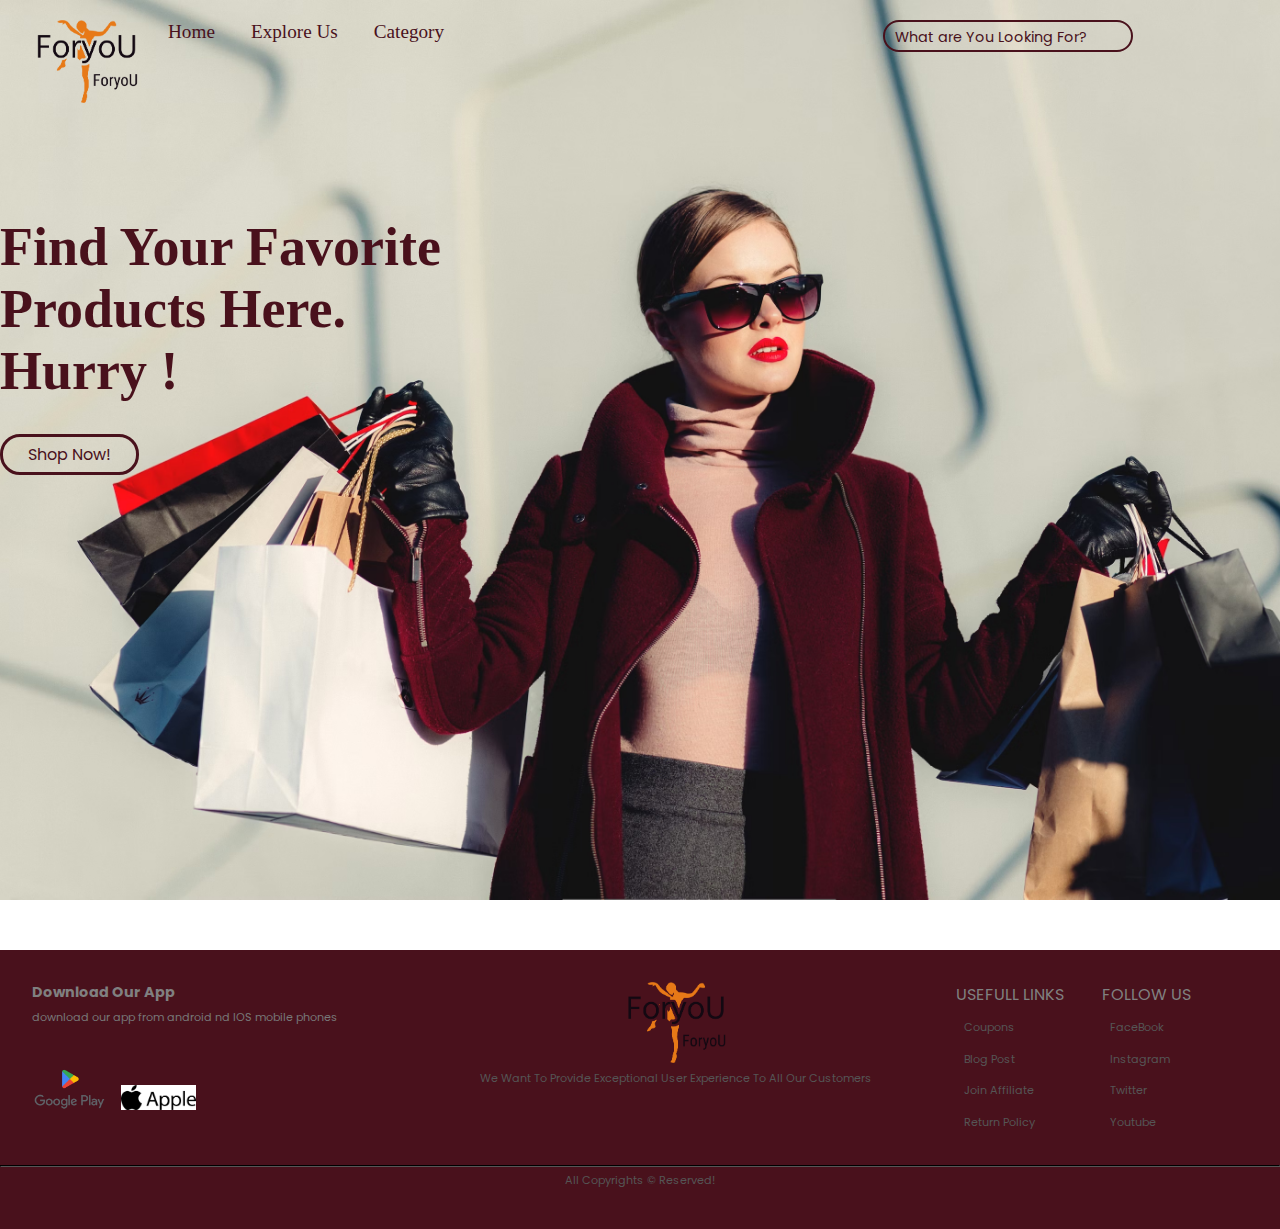
<file: index.html>
<!DOCTYPE html>
<html lang="en">
  <head>
    <meta charset="UTF-8" />
    <meta name="viewport" content="width=device-width, initial-scale=1.0" />
    <title>Document</title>
    <link rel="stylesheet" href="style.css" />
    <link
      rel="stylesheet"
      href="phone.css"
      media="only screen and (max-width:820px)"
    />
    <link rel="preconnect" href="https://fonts.googleapis.com" />
    <link rel="preconnect" href="https://fonts.gstatic.com" crossorigin />
    <link
      href="https://fonts.googleapis.com/css2?family=Poppins&display=swap"
      rel="stylesheet"
    />
    <link
      rel="stylesheet"
      href="https://cdnjs.cloudflare.com/ajax/libs/font-awesome/6.5.1/css/all.min.css"
      integrity="sha512-DTOQO9RWCH3ppGqcWaEA1BIZOC6xxalwEsw9c2QQeAIftl+Vegovlnee1c9QX4TctnWMn13TZye+giMm8e2LwA=="
      crossorigin="anonymous"
      referrerpolicy="no-referrer"
    />
  </head>

  <body>
    <section id="header">
      <div class="navbar">
        <div class="logo">
          <img src="Assets/foryou-logo-zip-file/png/logo-no-background.png" />
        </div>
        <div class="navlinks-left">
          <ul>
            <li><a href="index.html">Home</a></li>
            <li><a href="index2.html">Explore Us</a></li>
            <li><a href="#" target="_blank">Category</a></li>
          </ul>
        </div>
        <div class="navlinks-right">
          <ul>
            <li>
              <input type="text" placeholder="What are You Looking For?" />
            </li>
            <li><i class="fa-solid fa-user"></i></li>
            <li><i class="fa-solid fa-heart-circle-plus"></i></li>
            <li><i class="fa-brands fa-opencart"></i></li>
          </ul>
        </div>
      </div>
      <!-- Banner -->
      <div class="banner">
        <div class="small-container">
          <div>
            <h1>
              Find Your Favorite<br />
              Products Here.<br />
              Hurry !
            </h1>
          </div>
          <div>
            <a href="index2.html"><button>Shop Now!</button></a>
          </div>
        </div>
      </div>
    </section>

    <section class="footer">
      <div class="footer-sec">
        <div class="first-footer">
          <p>Download Our App</p>
          <small>download our app from android nd IOS mobile phones</small>
          <div class="app-logo">
            <img src="Assets/footer.png" />
            <img src="Assets/footer2.png" />
          </div>
        </div>

        <div class="second-footer">
          <div class="site-logo">
            <img
              src="Assets/foryou-logo-zip-file/png/logo-no-background.png"
              alt=""
            />
          </div>
          <p>
            We Want To Provide Exceptional User Experience To All Our Customers
          </p>
        </div>
        <div class="third-footer">
          <ul>
            USEFULL LINKS
            <li><a href="" target="_blank">Coupons</a></li>
            <li><a href="" target="_blank">Blog Post</a></li>
            <li><a href="" target="_blank">Join Affiliate</a></li>
            <li><a href="" target="_blank">Return Policy</a></li>
          </ul>
        </div>
        <div class="fourth-footer">
          <ul>
            FOLLOW US
            <li><a href="" target="_blank">FaceBook</a></li>
            <li><a href="" target="_blank">Instagram</a></li>
            <li><a href="" target="_blank">Twitter</a></li>
            <li><a href="" target="_blank">Youtube</a></li>
          </ul>
        </div>
      </div>
      <hr />
      <p class="copy">All Copyrights &copy; Reserved!</p>
    </section>
  </body>
</html>
</file>
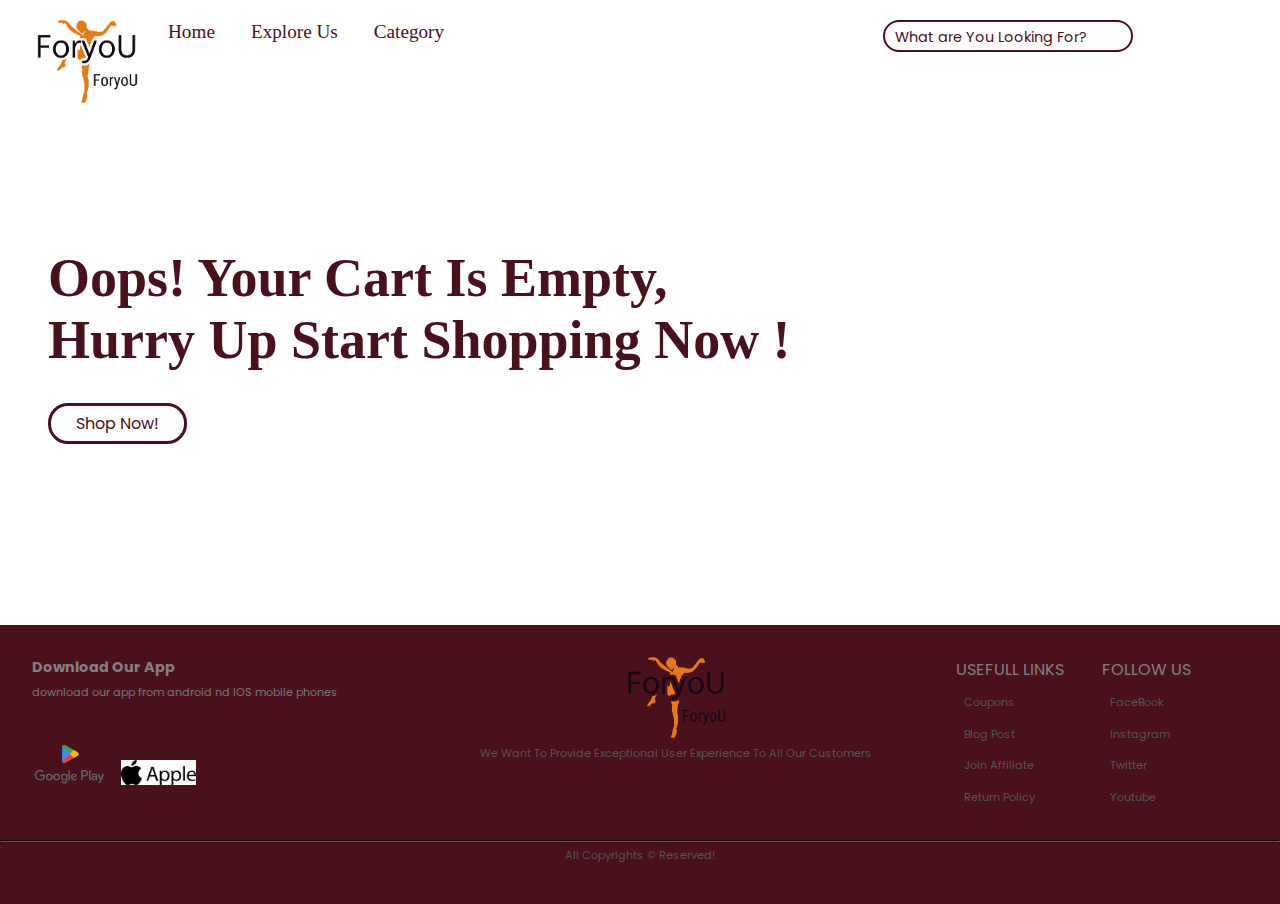
<file: Cart.html>
<!DOCTYPE html>
<html lang="en">
  <head>
    <meta charset="UTF-8" />
    <meta name="viewport" content="width=device-width, initial-scale=1.0" />
    <title>Your Cart</title>
    <link rel="stylesheet" href="style.css" />
    <link
      rel="stylesheet"
      href="phone.css"
      media="only screen and (max-width:820px)"
    />
    <link rel="preconnect" href="https://fonts.googleapis.com" />
    <link rel="preconnect" href="https://fonts.gstatic.com" crossorigin />
    <link
      href="https://fonts.googleapis.com/css2?family=Poppins&display=swap"
      rel="stylesheet"
    />
    <link
      rel="stylesheet"
      href="https://cdnjs.cloudflare.com/ajax/libs/font-awesome/6.5.1/css/all.min.css"
      integrity="sha512-DTOQO9RWCH3ppGqcWaEA1BIZOC6xxalwEsw9c2QQeAIftl+Vegovlnee1c9QX4TctnWMn13TZye+giMm8e2LwA=="
      crossorigin="anonymous"
      referrerpolicy="no-referrer"
    />
  </head>

  <body>
    <section id="header-cart">
      <div class="navbar">
        <div class="logo">
          <img src="Assets/foryou-logo-zip-file/png/logo-no-background.png" />
        </div>
        <div class="navlinks-left">
          <ul>
            <li><a href="index.html">Home</a></li>
            <li><a href="index2.html">Explore Us</a></li>
            <li><a href="Category.html">Category</a></li>
          </ul>
        </div>
        <div class="navlinks-right">
          <ul>
            <li>
              <input type="text" placeholder="What are You Looking For?" />
            </li>
            <li>
              <a href="form.html"><i class="fa-solid fa-user"></i></a>
            </li>
            <li>
              <a href="Fav.html"
                ><i class="fa-solid fa-heart-circle-plus"></i
              ></a>
            </li>
            <li>
              <a href="Cart.html"><i class="fa-brands fa-opencart"></i></a>
            </li>
          </ul>
        </div>
      </div>
      <!-- Banner -->
      <div class="banner banner-cart">
        <div class="small-container">
          <div>
            <h1>
              Oops! Your Cart Is Empty, <br>Hurry Up Start Shopping Now !
            </h1>
          </div>
          <div>
            <a href="index2.html"><button>Shop Now!</button></a>
          </div>
        </div>
      </div>
    </section>

    <section class="footer">
      <div class="footer-sec">
        <div class="first-footer">
          <p>Download Our App</p>
          <small>download our app from android nd IOS mobile phones</small>
          <div class="app-logo">
            <img src="Assets/footer.png" />
            <img src="Assets/footer2.png" />
          </div>
        </div>

        <div class="second-footer">
          <div class="site-logo">
            <img
              src="Assets/foryou-logo-zip-file/png/logo-no-background.png"
              alt=""
            />
          </div>
          <p>
            We Want To Provide Exceptional User Experience To All Our Customers
          </p>
        </div>
        <div class="third-footer">
          <ul>
            USEFULL LINKS
            <li><a href="" target="_blank">Coupons</a></li>
            <li><a href="" target="_blank">Blog Post</a></li>
            <li><a href="" target="_blank">Join Affiliate</a></li>
            <li><a href="" target="_blank">Return Policy</a></li>
          </ul>
        </div>
        <div class="fourth-footer">
          <ul>
            FOLLOW US
            <li><a href="">FaceBook</a></li>
            <li><a href="">Instagram</a></li>
            <li><a href="">Twitter</a></li>
            <li><a href="">Youtube</a></li>
          </ul>
        </div>
      </div>
      <hr />
      <p class="copy">All Copyrights &copy; Reserved!</p>
    </section>
  </body>
</html>
</file>
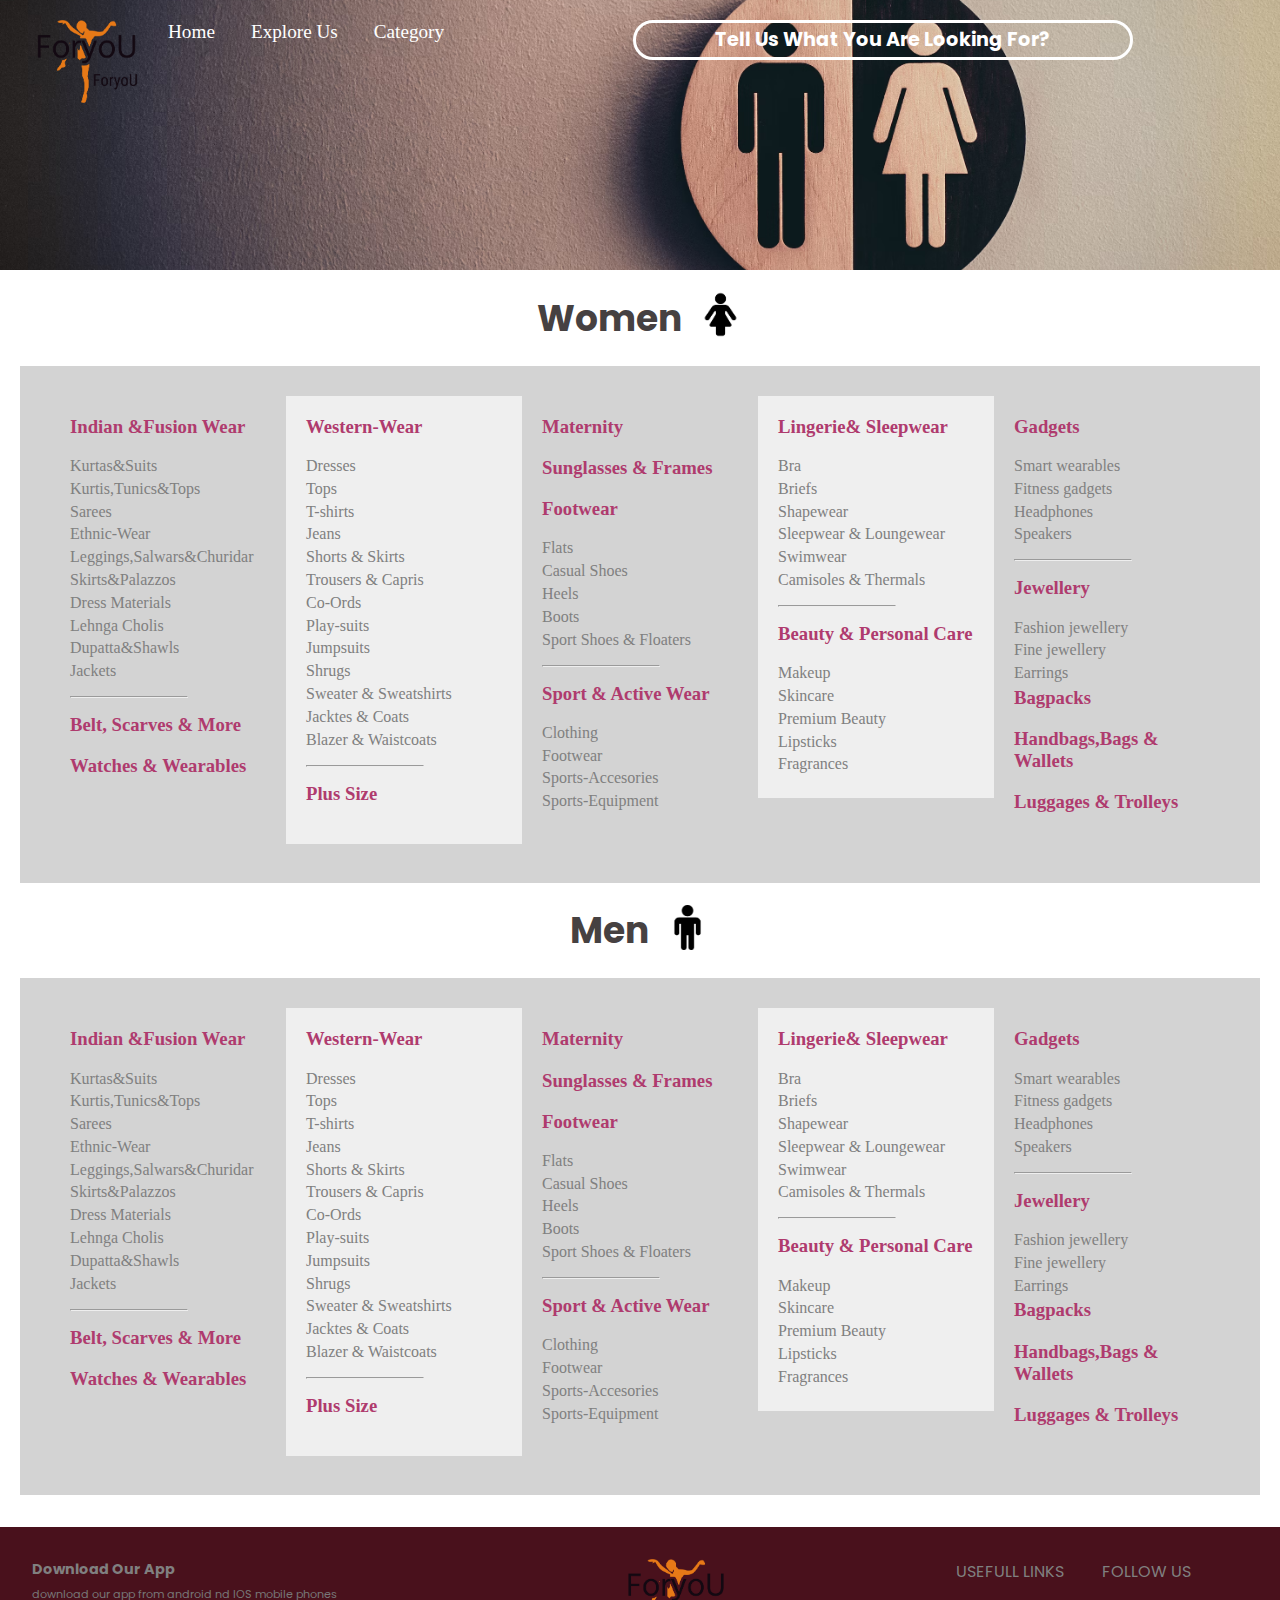
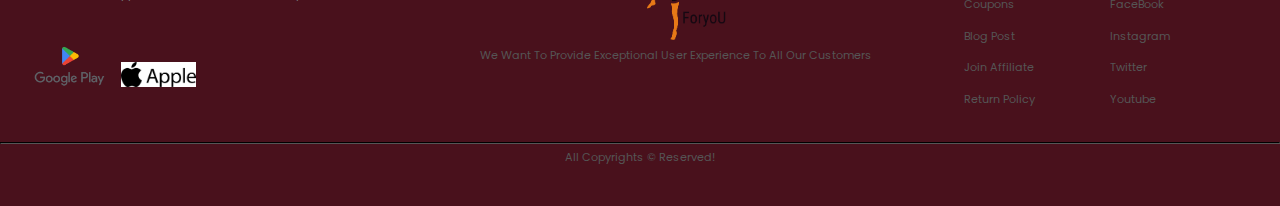
<file: Category.html>
<!DOCTYPE html>
<html lang="en">
  <head>
    <meta charset="UTF-8" />
    <meta name="viewport" content="width=device-width, initial-scale=1.0" />
    <title>Category-Section</title>
    <link rel="stylesheet" href="style.css" />
    <link
      rel="stylesheet"
      href="phone.css"
      media="only screen and (max-width:820px)"
    />
    <link rel="preconnect" href="https://fonts.googleapis.com" />
    <link rel="preconnect" href="https://fonts.gstatic.com" crossorigin />
    <link
      href="https://fonts.googleapis.com/css2?family=Poppins&display=swap"
      rel="stylesheet"
    />
    <link
      rel="stylesheet"
      href="https://cdnjs.cloudflare.com/ajax/libs/font-awesome/6.5.1/css/all.min.css"
      integrity="sha512-DTOQO9RWCH3ppGqcWaEA1BIZOC6xxalwEsw9c2QQeAIftl+Vegovlnee1c9QX4TctnWMn13TZye+giMm8e2LwA=="
      crossorigin="anonymous"
      referrerpolicy="no-referrer"
    />
  </head>

  <body>
    <section id="header-category">
      <div class="navbar">
        <div class="logo">
          <img src="Assets/foryou-logo-zip-file/png/logo-no-background.png" />
        </div>
        <div class="navlinks-left cat cat-left">
          <ul>
            <li><a href="index.html">Home</a></li>
            <li><a href="index2.html">Explore Us</a></li>
            <li><a href="Category.html">Category</a></li>
          </ul>
        </div>
        <div class="navlinks-right cat">
          <ul>
            <li>
              <input
                type="text"
                placeholder="Tell Us What You Are Looking For?"
              />
            </li>
            <li>
              <a href="form.html"><i class="fa-solid fa-user"></i></a>
            </li>
            <li>
              <a href="Fav.html"
                ><i class="fa-solid fa-heart-circle-plus"></i
              ></a>
            </li>
            <li>
              <a href="Cart.html"><i class="fa-brands fa-opencart"></i></a>
            </li>
          </ul>
        </div>
      </div>
    </section>
    <div class="heading-category">
      <h1>Women</h1>
      <div class="h-imgbox">
        <img src="Assets/femaleicon-removebg-preview.png" />
      </div>
    </div>
    <section class="women-sec">
      <div class="col-5">
        <div class="col-5-content">
          <ul>
            <a href="#"><h3>Indian &Fusion Wear</h3></a>
            <li>Kurtas&Suits</li>
            <li>Kurtis,Tunics&Tops</li>
            <li>Sarees</li>
            <li>Ethnic-Wear</li>
            <li>Leggings,Salwars&Churidar</li>
            <li>Skirts&Palazzos</li>
            <li>Dress Materials</li>
            <li>Lehnga Cholis</li>
            <li>Dupatta&Shawls</li>
            <li>Jackets</li>
          </ul>
          <hr />
          <a href="#"><h3>Belt, Scarves & More</h3></a>
          <a href="#"><h3>Watches & Wearables</h3></a>
        </div>
      </div>

      <div class="col-5 two">
        <div class="col-5-content">
          <ul>
            <a href="#"><h3>Western-Wear</h3></a>
            <li>Dresses</li>
            <li>Tops</li>
            <li>T-shirts</li>
            <li>Jeans</li>
            <li>Shorts & Skirts</li>
            <li>Trousers & Capris</li>
            <li>Co-Ords</li>
            <li>Play-suits</li>
            <li>Jumpsuits</li>
            <li>Shrugs</li>
            <li>Sweater & Sweatshirts</li>
            <li>Jacktes & Coats</li>
            <li>Blazer & Waistcoats</li>
          </ul>
          <hr />
          <a href="#"><h3>Plus Size</h3></a>
        </div>
      </div>

      <div class="col-5">
        <div class="col-5-content">
          <a href="#"><h3>Maternity</h3></a>
          <a href="#"><h3>Sunglasses & Frames</h3></a>
          <a href="#"><h3>Footwear</h3></a>
          <ul>
            <li>Flats</li>
            <li>Casual Shoes</li>
            <li>Heels</li>
            <li>Boots</li>
            <li>Sport Shoes & Floaters</li>
          </ul>
          <hr />
          <a href="#"><h3>Sport & Active Wear</h3></a>
          <ul>
            <li>Clothing</li>
            <li>Footwear</li>
            <li>Sports-Accesories</li>
            <li>Sports-Equipment</li>
          </ul>
        </div>
      </div>

      <div class="col-5 four">
        <div class="col-5-content">
          <a href="#"><h3>Lingerie& Sleepwear</h3></a>
          <ul>
            <li>Bra</li>
            <li>Briefs</li>
            <li>Shapewear</li>
            <li>Sleepwear & Loungewear</li>
            <li>Swimwear</li>
            <li>Camisoles & Thermals</li>
          </ul>
          <hr />
          <a href="#"><h3>Beauty & Personal Care</h3></a>
          <ul>
            <li>Makeup</li>
            <li>Skincare</li>
            <li>Premium Beauty</li>
            <li>Lipsticks</li>
            <li>Fragrances</li>
          </ul>
        </div>
      </div>
      <div class="col-5">
        <div class="col-5-content">
          <a href="#"><h3>Gadgets</h3></a>
          <ul>
            <li>Smart wearables</li>
            <li>Fitness gadgets</li>
            <li>Headphones</li>
            <li>Speakers</li>
          </ul>
          <hr />
          <a href="#"><h3>Jewellery</h3></a>
          <ul>
            <li>Fashion jewellery</li>
            <li>Fine jewellery</li>
            <li>Earrings</li>
          </ul>
          <a href="#"><h3>Bagpacks</h3></a>
          <a href="#"><h3>Handbags,Bags & Wallets</h3></a>
          <a href="#"><h3>Luggages & Trolleys</h3></a>
        </div>
      </div>
    </section>
    <div class="heading-category">
      <h1>Men</h1>
      <div class="h-imgbox">
        <img src="Assets/maleicon-removebg-preview.png" />
      </div>
    </div>
    <section class="women-sec">
      <div class="col-5">
        <div class="col-5-content">
          <ul>
            <a href="#"><h3>Indian &Fusion Wear</h3></a>
            <li>Kurtas&Suits</li>
            <li>Kurtis,Tunics&Tops</li>
            <li>Sarees</li>
            <li>Ethnic-Wear</li>
            <li>Leggings,Salwars&Churidar</li>
            <li>Skirts&Palazzos</li>
            <li>Dress Materials</li>
            <li>Lehnga Cholis</li>
            <li>Dupatta&Shawls</li>
            <li>Jackets</li>
          </ul>
          <hr />
          <a href="#"><h3>Belt, Scarves & More</h3></a>
          <a href="#"><h3>Watches & Wearables</h3></a>
        </div>
      </div>

      <div class="col-5 two">
        <div class="col-5-content">
          <ul>
            <a href="#"><h3>Western-Wear</h3></a>
            <li>Dresses</li>
            <li>Tops</li>
            <li>T-shirts</li>
            <li>Jeans</li>
            <li>Shorts & Skirts</li>
            <li>Trousers & Capris</li>
            <li>Co-Ords</li>
            <li>Play-suits</li>
            <li>Jumpsuits</li>
            <li>Shrugs</li>
            <li>Sweater & Sweatshirts</li>
            <li>Jacktes & Coats</li>
            <li>Blazer & Waistcoats</li>
          </ul>
          <hr />
          <a href="#"><h3>Plus Size</h3></a>
        </div>
      </div>

      <div class="col-5">
        <div class="col-5-content">
          <a href="#"><h3>Maternity</h3></a>
          <a href="#"><h3>Sunglasses & Frames</h3></a>
          <a href="#"><h3>Footwear</h3></a>
          <ul>
            <li>Flats</li>
            <li>Casual Shoes</li>
            <li>Heels</li>
            <li>Boots</li>
            <li>Sport Shoes & Floaters</li>
          </ul>
          <hr />
          <a href="#"><h3>Sport & Active Wear</h3></a>
          <ul>
            <li>Clothing</li>
            <li>Footwear</li>
            <li>Sports-Accesories</li>
            <li>Sports-Equipment</li>
          </ul>
        </div>
      </div>

      <div class="col-5 four">
        <div class="col-5-content">
          <a href="#"><h3>Lingerie& Sleepwear</h3></a>
          <ul>
            <li>Bra</li>
            <li>Briefs</li>
            <li>Shapewear</li>
            <li>Sleepwear & Loungewear</li>
            <li>Swimwear</li>
            <li>Camisoles & Thermals</li>
          </ul>
          <hr />
          <a href="#"><h3>Beauty & Personal Care</h3></a>
          <ul>
            <li>Makeup</li>
            <li>Skincare</li>
            <li>Premium Beauty</li>
            <li>Lipsticks</li>
            <li>Fragrances</li>
          </ul>
        </div>
      </div>
      <div class="col-5">
        <div class="col-5-content">
          <a href="#"><h3>Gadgets</h3></a>
          <ul>
            <li>Smart wearables</li>
            <li>Fitness gadgets</li>
            <li>Headphones</li>
            <li>Speakers</li>
          </ul>
          <hr />
          <a href="#"><h3>Jewellery</h3></a>
          <ul>
            <li>Fashion jewellery</li>
            <li>Fine jewellery</li>
            <li>Earrings</li>
          </ul>
          <a href="#"><h3>Bagpacks</h3></a>
          <a href="#"><h3>Handbags,Bags & Wallets</h3></a>
          <a href="#"><h3>Luggages & Trolleys</h3></a>
        </div>
      </div>
    </section>
    <section class="footer">
      <div class="footer-sec">
        <div class="first-footer">
          <p>Download Our App</p>
          <small>download our app from android nd IOS mobile phones</small>
          <div class="app-logo">
            <img src="Assets/footer.png" />
            <img src="Assets/footer2.png" />
          </div>
        </div>

        <div class="second-footer">
          <div class="site-logo">
            <img
              src="Assets/foryou-logo-zip-file/png/logo-no-background.png"
              alt=""
            />
          </div>
          <p>
            We Want To Provide Exceptional User Experience To All Our Customers
          </p>
        </div>
        <div class="third-footer">
          <ul>
            USEFULL LINKS
            <li><a href="" target="_blank">Coupons</a></li>
            <li><a href="" target="_blank">Blog Post</a></li>
            <li><a href="" target="_blank">Join Affiliate</a></li>
            <li><a href="" target="_blank">Return Policy</a></li>
          </ul>
        </div>
        <div class="fourth-footer">
          <ul>
            FOLLOW US
            <li><a href="">FaceBook</a></li>
            <li><a href="" >Instagram</a></li>
            <li><a href="" >Twitter</a></li>
            <li><a href="" >Youtube</a></li>
          </ul>
        </div>
      </div>
      <hr />
      <p class="copy">All Copyrights &copy; Reserved!</p>
    </section>

  </body>
</html>
</file>
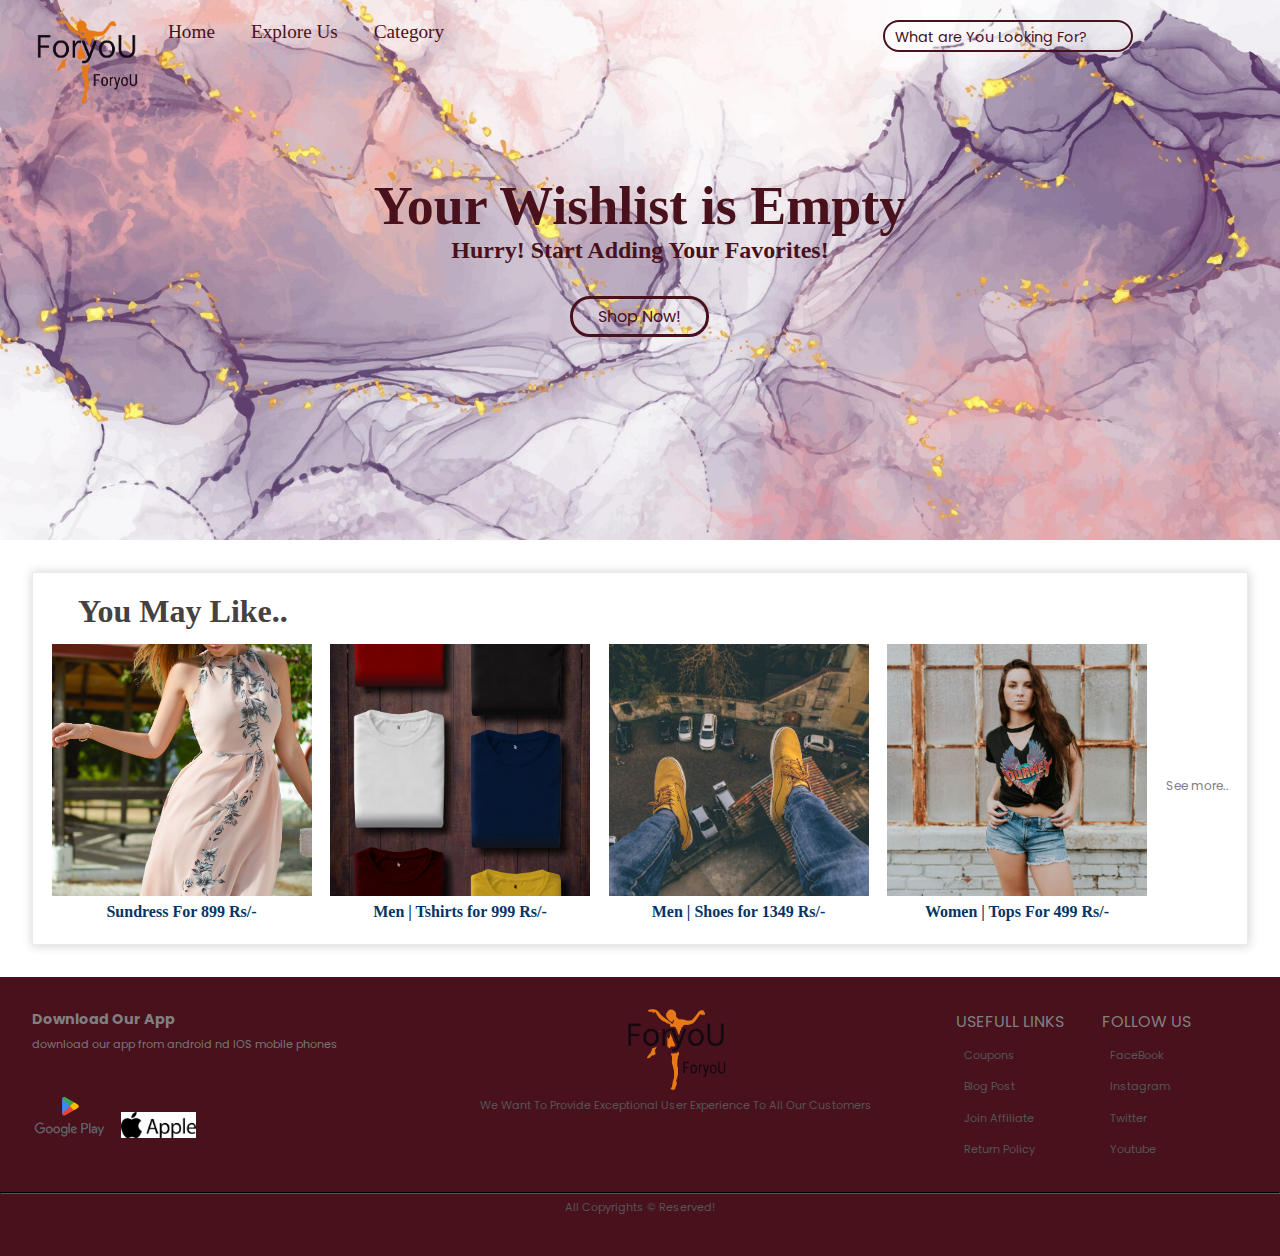
<file: Fav.html>
<!DOCTYPE html>
<html lang="en">
  <head>
    <meta charset="UTF-8" />
    <meta name="viewport" content="width=device-width, initial-scale=1.0" />
    <title>Wishlist</title>
    <link rel="stylesheet" href="style.css" />
    <link
      rel="stylesheet"
      href="phone.css"
      media="only screen and (max-width:820px)"
    />
    <link rel="preconnect" href="https://fonts.googleapis.com" />
    <link rel="preconnect" href="https://fonts.gstatic.com" crossorigin />
    <link
      href="https://fonts.googleapis.com/css2?family=Poppins&display=swap"
      rel="stylesheet"
    />
    <link
      rel="stylesheet"
      href="https://cdnjs.cloudflare.com/ajax/libs/font-awesome/6.5.1/css/all.min.css"
      integrity="sha512-DTOQO9RWCH3ppGqcWaEA1BIZOC6xxalwEsw9c2QQeAIftl+Vegovlnee1c9QX4TctnWMn13TZye+giMm8e2LwA=="
      crossorigin="anonymous"
      referrerpolicy="no-referrer"
    />
  </head>
  <body>
    <section id="header-wishlist">
      <div class="navbar">
        <div class="logo">
          <img src="Assets/foryou-logo-zip-file/png/logo-no-background.png" />
        </div>
        <div class="navlinks-left">
          <ul>
            <li><a href="index.html">Home</a></li>
            <li><a href="index2.html">Explore Us</a></li>
            <li><a href="Category.html">Category</a></li>
          </ul>
        </div>
        <div class="navlinks-right">
          <ul>
            <li>
              <input type="text" placeholder="What are You Looking For?" />
            </li>
            <li>
              <a href="form.html"><i class="fa-solid fa-user"></i></a>
            </li>
            <li>
              <a href="Fav.html"
                ><i class="fa-solid fa-heart-circle-plus"></i
              ></a>
            </li>
            <li><a href="Cart.html"><i class="fa-brands fa-opencart"></i></a></li>
          </ul>
        </div>
      </div>
      <!-- Banner -->
      <div class="bwl">
        <div class="small-container scwl">
          <div>
            <h1>Your Wishlist is Empty</h1>
            <h2>Hurry! Start Adding Your Favorites!</h2>
          </div>
          <div>
            <a href="index2.html"><button>Shop Now!</button></a>
          </div>
        </div>
      </div>
    </section>
    <!------------- Wishlist-Section--------------->
    <section class="wishlist-sec">
     
      <div class="wishlist-container">
        <h1>You May Like..</h1>
        <div class="wishlist-content">

          <div class="wlbox1">
            <img src="Assets/wlbox2.avif" />
            <div class="overlay"></div>
            <div class="desc"><p>Explore More Like This</p><hr></div>
            <div class="subtitle"><p>Sundress For 899 Rs/-</p></div>
          </div>

          <div class="wlbox1">
            <img src="Assets/wlbox1.avif" />
            <div class="overlay"></div>
            <div class="desc"><p>Explore More Like This</p><hr></div>
            <div class="subtitle"><p>Men | Tshirts for 999 Rs/-</p></div>
          </div>

          <div class="wlbox1">
            <img src="Assets/wlbox4.avif" />
            <div class="overlay"></div>
            <div class="desc"><p>Explore More Like This</p><hr></div>
            <div class="subtitle"><p>Men | Shoes for 1349 Rs/-</p></div>
          </div>

          <div class="wlbox1">
            <img src="Assets/wlbox5.avif" />
            <div class="overlay"></div>
            <div class="desc"><p>Explore More Like This</p><hr></div>
            <div class="subtitle"><p>Women | Tops For 499 Rs/-</p></div>
          </div>

          <div class="right-icon">
            <i class="fa-solid fa-chevron-right"></i>
            <a href="#">See more..</a>
          </div>













        </div>
      </div>
    </section>
    <!------------Footer-Section---------------------->
    <section class="footer">
      <div class="footer-sec">
        <div class="first-footer">
          <p>Download Our App</p>
          <small>download our app from android nd IOS mobile phones</small>
          <div class="app-logo">
            <img src="Assets/footer.png" />
            <img src="Assets/footer2.png" />
          </div>
        </div>

        <div class="second-footer">
          <div class="site-logo">
            <img
              src="Assets/foryou-logo-zip-file/png/logo-no-background.png"
              alt=""
            />
          </div>
          <p>
            We Want To Provide Exceptional User Experience To All Our Customers
          </p>
        </div>
        <div class="third-footer">
          <ul>
            USEFULL LINKS
            <li><a href="" target="_blank">Coupons</a></li>
            <li><a href="" target="_blank">Blog Post</a></li>
            <li><a href="" target="_blank">Join Affiliate</a></li>
            <li><a href="" target="_blank">Return Policy</a></li>
          </ul>
        </div>
        <div class="fourth-footer">
          <ul>
            FOLLOW US
            <li><a href="">FaceBook</a></li>
            <li><a href="">Instagram</a></li>
            <li><a href="">Twitter</a></li>
            <li><a href="">Youtube</a></li>
          </ul>
        </div>
      </div>
      <hr />
      <p class="copy">All Copyrights &copy; Reserved!</p>
    </section>
  </body>
</html>
</file>
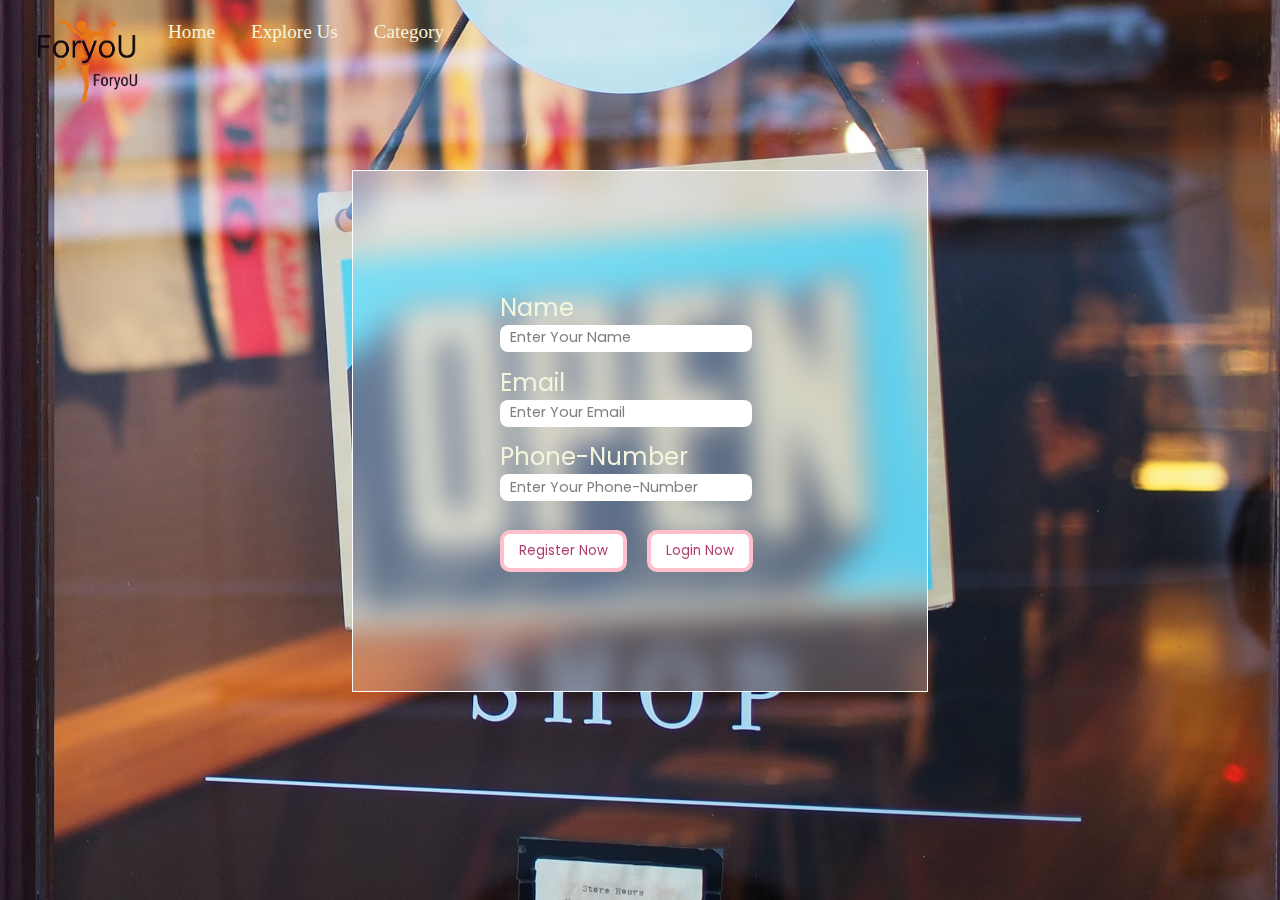
<file: form.html>
<!DOCTYPE html>
<html lang="en">
  <head>
    <meta charset="UTF-8" />
    <meta name="viewport" content="width=device-width, initial-scale=1.0" />
    <title>Login</title>
    <link rel="stylesheet" href="style.css" />
    <link
      rel="stylesheet"
      href="phone.css"
      media="only screen and (max-width:820px)"
    />
    <link rel="preconnect" href="https://fonts.googleapis.com" />
    <link rel="preconnect" href="https://fonts.gstatic.com" crossorigin />
    <link
      href="https://fonts.googleapis.com/css2?family=Poppins&display=swap"
      rel="stylesheet"
    />
    <link
      rel="stylesheet"
      href="https://cdnjs.cloudflare.com/ajax/libs/font-awesome/6.5.1/css/all.min.css"
      integrity="sha512-DTOQO9RWCH3ppGqcWaEA1BIZOC6xxalwEsw9c2QQeAIftl+Vegovlnee1c9QX4TctnWMn13TZye+giMm8e2LwA=="
      crossorigin="anonymous"
      referrerpolicy="no-referrer"
    />
  </head>
  <body>
    <section id="header3">
      <div class="navbar">
        <div class="logo">
          <img src="Assets/foryou-logo-zip-file/png/logo-no-background.png" />
        </div>
        <div class="navlinks-left form form-left">
          <ul>
            <li><a href="index.html">Home</a></li>
            <li><a href="index2.html">Explore Us</a></li>
            <li><a href="Category.html">Category</a></li>
          </ul>
        </div>
        <div class="navlinks-right form">
          <ul>
            <li>
              <a href="form.html"><i class="fa-solid fa-user"></i></a>
            </li>
            <li><a href="Fav.html"><i class="fa-solid fa-heart-circle-plus"></i></a></li>
            <li><a href="Cart.html"><i class="fa-brands fa-opencart"></i></a></i></li>
          </ul>
        </div>
      </div>
      <div class="form-container">
        <div class="form-content">
          <form>
            <div>
              <label>
                Name
                <input type="text" placeholder="Enter Your Name" />
              </label>
            </div>

            <div>
              <label>
                Email
                <input type="email" placeholder="Enter Your Email" />
              </label>
            </div>

            <div>
              <label>
                Phone-Number
                <input
                  type="phone-number"
                  placeholder="Enter Your Phone-Number"
                />
              </label>
            </div>
            <div>
              <button>Register Now</button>
              <button>Login Now</button>
            </div>
          </form>
        </div>
      </div>
    </section>




    
  </body>
</html>
</file>
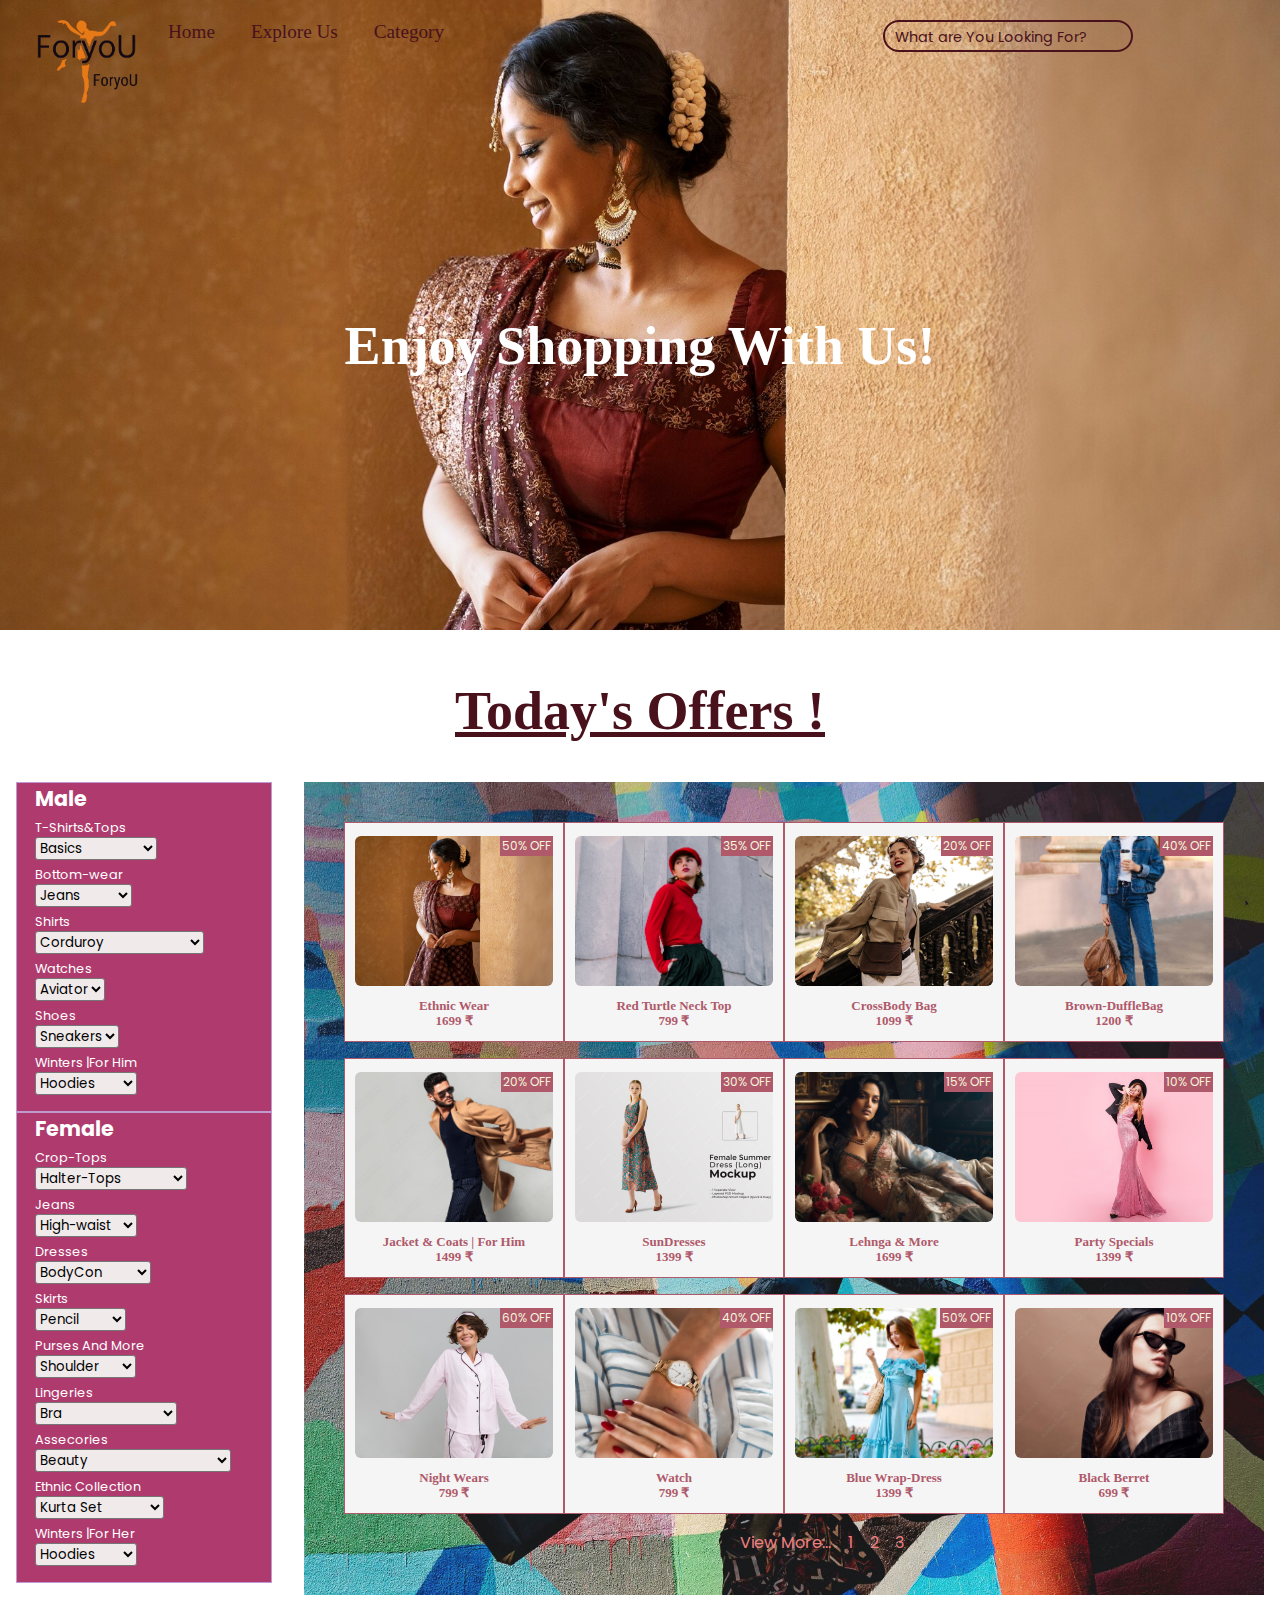
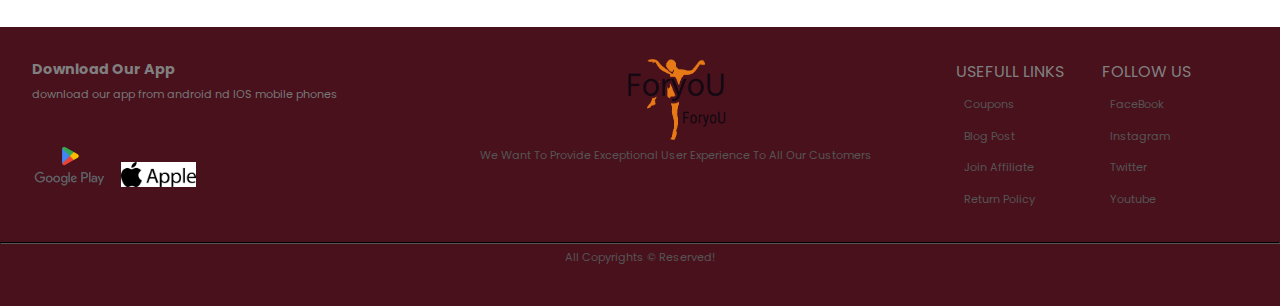
<file: index2.html>
<!DOCTYPE html>
<html lang="en">
  <head>
    <meta charset="UTF-8" />
    <meta name="viewport" content="width=device-width, initial-scale=1.0" />
    <title>Explore Us</title>
    <link rel="stylesheet" href="style.css" />
    <link
      rel="stylesheet"
      href="phone.css"
      media="only screen and (max-width:820px)"
    />
    <link rel="preconnect" href="https://fonts.googleapis.com" />
    <link rel="preconnect" href="https://fonts.gstatic.com" crossorigin />
    <link
      href="https://fonts.googleapis.com/css2?family=Poppins&display=swap"
      rel="stylesheet"
    />
    <link
      rel="stylesheet"
      href="https://cdnjs.cloudflare.com/ajax/libs/font-awesome/6.5.1/css/all.min.css"
      integrity="sha512-DTOQO9RWCH3ppGqcWaEA1BIZOC6xxalwEsw9c2QQeAIftl+Vegovlnee1c9QX4TctnWMn13TZye+giMm8e2LwA=="
      crossorigin="anonymous"
      referrerpolicy="no-referrer"
    />
  </head>
  <body>
    <section id="header2">
      <div class="navbar">
        <div class="logo">
          <img src="Assets/foryou-logo-zip-file/png/logo-no-background.png" />
        </div>
        <div class="navlinks-left">
          <ul>
            <li><a href="index.html">Home</a></li>
            <li><a href="index2.html">Explore Us</a></li>
            <li><a href="Category.html">Category</a></li>
          </ul>
        </div>
        <div class="navlinks-right explore-right">
          <ul>
            <li>
              <input type="text" placeholder="What are You Looking For?" />
            </li>
            <li><a href="form.html"><i class="fa-solid fa-user"></i></a></li>
            <li><a href="Fav.html"><i class="fa-solid fa-heart-circle-plus"></i></a></li>
            <li><a href="Cart.html"><i class="fa-brands fa-opencart"></i></a></li>
          </ul>
        </div>
      </div>
      <!-- Banner -->
      <div class="b2">
        <div class="sc2">
          <div>
            <h1>Enjoy Shopping With Us!</h1>
          </div>
        </div>
      </div>
    </section>

    <div class="heading"><h1>Today's Offers !</h1></div>
    <section id="category-sec">
      <div class="aside-content">
        <aside>
          <h1>Male</h1>
          <ul>
            <li>
              T-Shirts&Tops
              <select>
                <option>Basics</option>
                <option>Printed</option>
                <option>Zip-top</option>
                <option>Oversized-Tee</option>
                <option>Polo-Tshirts</option>
              </select>
            </li>
            <li>
              Bottom-wear
              <select>
                <option>Jeans</option>
                <option>trousers</option>
                <option>Lower</option>
                <option>TrackPants</option>
                <option>Cargo</option>
              </select>
            </li>

            <li>
              Shirts
              <select>
                <option>Corduroy</option>
                <option>Flannel</option>
                <option>Short-Sleeved</option>
                <option>Patterned resort shirt</option>
              </select>
            </li>
            <li>
              Watches
              <select>
                <option>Aviator</option>
                <option>Racing</option>
                <option>Luxury</option>
                <option>Sport</option>
                <option>Smart</option>
              </select>
            </li>

            <li>
              Shoes
              <select>
                <option>Sneakers</option>
                <option>Chelsea</option>
                <option>Loafers</option>
              </select>
            </li>
            <li>
              Winters |For Him
              <select>
                <option>Hoodies</option>
                <option>Sweat-Shirt</option>
                <option>Cardigan</option>
                <option>Jackets</option>
                <option>Coats</option>
              </select>
            </li>
          </ul>
        </aside>
        <aside>
          <h1>Female</h1>
          <ul>
            <li>
              Crop-Tops
              <select>
                <option>Halter-Tops</option>
                <option>Camisole</option>
                <option>Cropped-Shirt</option>
                <option>Choker-Crop-Tops</option>
                <option>Bardot-Crop-Tops</option>
                <option>Denim-Crop-Tops</option>
                <option>Peplum</option>
                <option>Cropped-Tee</option>
              </select>
            </li>

            <li>
              Jeans
              <select>
                <option>High-waist</option>
                <option>Mom-Jeans</option>
                <option>Cargo</option>
                <option>SlimFit</option>
                <option>Baggy</option>
                <option>Wide High</option>
                <li>Trousers</li>
              </select>
            </li>
            <li>
              Dresses
              <select>
                <option>BodyCon</option>
                <option>Backless</option>
                <option>Shirt Dress</option>
                <option>SunDress</option>
                <option>Maxi</option>
                <option>Wrap</option>
                <option>Halter</option>
                <option>One-Shoulder</option>
              </select>
            </li>
            <li>
              Skirts
              <select>
                <option>Pencil</option>
                <option>Denim</option>
                <option>Pleats</option>
                <option>Tulip</option>
                <option>High waist</option>
                <option>Minis</option>
              </select>
            </li>

            <li>
              Purses And More
              <select>
                <option>Shoulder</option>
                <option>Hobo</option>
                <option>Backpacks</option>
                <option>Fanny-Pack</option>
                <option>Baguette</option>
                <option>Tote</option>
              </select>
            </li>
            <li>
              Lingeries
              <select>
                <option>Bra</option>
                <option>Thongs</option>
                <option>Briefs</option>
                <option>Self-Adhesive Bra</option>
                <option>Body-suits</option>
              </select>
            </li>
            <li>
              Assecories
              <select>
                <option>Beauty</option>
                <option>Hair Needs</option>
                <option>Footwears</option>
                <option>New Scents</option>
                <option>Rings,Necklace &Ear Rings</option>
                <option>Watches</option>
                <option>Belt,Scarves&More</option>
                <option>Sunglasses & Frames</option>
                <option>Sleep-wear</option>
                <option>Sports</option>
                <option>Sleep-wear</option>
                <option>Gadgets</option>
                <option>Watches</option>
              </select>
            </li>
            <li>
              Ethnic Collection
              <select>
                <option>Kurta Set</option>
                <option>Kurta's</option>
                <option>Salwar-Kameez</option>
                <option>Duppatta</option>
                <option>Blouse</option>
                <option>Saree</option>
              </select>
            </li>
            <li>
              Winters |For Her
              <select>
                <option>Hoodies</option>
                <option>Sweat-Shirt</option>
                <option>Cardigan</option>
                <option>Jackets</option>
                <option>Coats</option>
              </select>
            </li>
          </ul>
        </aside>
      </div>
      <div class="c-img-main">
        <div class="img-container">
          <div class="c-box1">
            <div class="c-img-box1">
              <img src="Assets/cimgbox6.jpeg" alt="watch" />
              <div class="offer">50% OFF</div>
            </div>
            <p>Ethnic Wear<br />1699 &#8377;</p>
            <div class="wl"><button>Add to Wishlist</button></div>
          </div>
          <div class="c-box1">
            <div class="c-img-box1">
              <img src="Assets/cimgbox2.jpeg" alt="watch" />
              <div class="offer">35% OFF</div>
            </div>
            <p>Red Turtle Neck Top<br />799 &#8377;</p>
            <div class="wl"><button>Add to Wishlist</button></div>
          </div>
          <div class="c-box1">
            <div class="c-img-box1">
              <img src="Assets/cimgbox3.jpeg" alt="watch" />
              <div class="offer">20% OFF</div>
            </div>
            <p>CrossBody Bag<br />1099 &#8377;</p>
            <div class="wl"><button>Add to Wishlist</button></div>
          </div>

          <div class="c-box1">
            <div class="c-img-box1">
              <img src="Assets/cimgbox4.jpeg" alt="watch" />
              <div class="offer">40% OFF</div>
            </div>
            <p>Brown-DuffleBag<br />1200 &#8377;</p>
            <div class="wl"><button>Add to Wishlist</button></div>
          </div>

          <div class="c-box1">
            <div class="c-img-box1">
              <img src="Assets/cimgbox12.jpeg" alt="watch" />
              <div class="offer">20% OFF</div>
            </div>
            <p>Jacket & Coats | For Him<br />1499 &#8377;</p>
            <div class="wl"><button>Add to Wishlist</button></div>
          </div>

          <div class="c-box1">
            <div class="c-img-box1">
              <img src="Assets/cimgbox8.avif" alt="watch" />
              <div class="offer">30% OFF</div>
            </div>
            <p>SunDresses<br />1399 &#8377;</p>
            <div class="wl"><button>Add to Wishlist</button></div>
          </div>

          <div class="c-box1">
            <div class="c-img-box1">
              <img src="Assets/cimgbox7.jpeg" alt="watch" />
              <div class="offer">15% OFF</div>
            </div>
            <p>Lehnga & More <br />1699 &#8377;</p>
            <div class="wl"><button>Add to Wishlist</button></div>
          </div>

          <div class="c-box1">
            <div class="c-img-box1">
              <img src="Assets/cimgbox10.jpeg" alt="watch" />
              <div class="offer">10% OFF</div>
            </div>
            <p>Party Specials<br />1399 &#8377;</p>
            <div class="wl"><button>Add to Wishlist</button></div>
          </div>

          <div class="c-box1">
            <div class="c-img-box1">
              <img src="Assets/cimgbox11.jpeg" alt="watch" />
              <div class="offer">60% OFF</div>
            </div>
            <p>Night Wears<br />799 &#8377;</p>
            <div class="wl"><button>Add to Wishlist</button></div>
          </div>

          <div class="c-box1">
            <div class="c-img-box1">
              <img src="Assets/cimgbox1.avif" alt="watch" />
              <div class="offer">40% OFF</div>
            </div>
            <p>Watch<br />799 &#8377;</p>
            <div class="wl"><button>Add to Wishlist</button></div>
          </div>

          <div class="c-box1">
            <div class="c-img-box1">
              <img src="Assets/cimgbox9.jpeg" alt="watch" />
              <div class="offer">50% OFF</div>
            </div>
            <p>Blue Wrap-Dress<br />1399 &#8377;</p>
            <div class="wl"><button>Add to Wishlist</button></div>
          </div>

          <div class="c-box1">
            <div class="c-img-box1">
              <img src="Assets/cimgbox13.jpeg" alt="berret" />
              <div class="offer">10% OFF</div>
            </div>
            <p>Black Berret<br />699 &#8377;</p>
            <div class="wl"><button>Add to Wishlist</button></div>
          </div>
        </div>
        <div class="next">
          <a href="#">View More... <i class="fa-solid fa-arrow-right"></i></a>
          <a href="#">1</a>
          <a href="#">2</a>
          <a href="#">3</a>
        </div>
      </div>
    </section>

    <section class="footer">
      <div class="footer-sec">
        <div class="first-footer">
          <p>Download Our App</p>
          <small>download our app from android nd IOS mobile phones</small>
          <div class="app-logo">
            <img src="Assets/footer.png" />
            <img src="Assets/footer2.png" />
          </div>
        </div>

        <div class="second-footer">
          <div class="site-logo">
            <img
              src="Assets/foryou-logo-zip-file/png/logo-no-background.png"
              alt=""
            />
          </div>
          <p>
            We Want To Provide Exceptional User Experience To All Our Customers
          </p>
        </div>
        <div class="third-footer">
          <ul>
            USEFULL LINKS
            <li><a href="" target="_blank">Coupons</a></li>
            <li><a href="" target="_blank">Blog Post</a></li>
            <li><a href="" target="_blank">Join Affiliate</a></li>
            <li><a href="" target="_blank">Return Policy</a></li>
          </ul>
        </div>
        <div class="fourth-footer">
          <ul>
            FOLLOW US
            <li><a href="" target="_blank">FaceBook</a></li>
            <li><a href="" target="_blank">Instagram</a></li>
            <li><a href="" target="_blank">Twitter</a></li>
            <li><a href="" target="_blank">Youtube</a></li>
          </ul>
        </div>
      </div>
      <hr />
      <p class="copy">All Copyrights &copy; Reserved!</p>
    </section>
  </body>
</html>
</file>
<file: style.css>
* {
  padding: 0;
  margin: 0;
  box-sizing: border-box;
  font-family: 'Poppins', sans-serif;
}
/* Header-Section*/
#header {
  height: 100vh;
  background-image: url(Assets/banner.avif);
  background-size: cover;
  background-position: center;
  margin-bottom: 50px;
} 
.navbar {
  height: 98px;
  padding: 20px 0  0 20px;
  display: flex;
  align-items: start;
}
.logo {
  width: 148px;
  cursor: pointer;
}
.logo img {
  width: 90%;
}
.navlinks-left {
  flex: 1;
}
.navlinks-right {
  flex: 2;
}
.navlinks-right ul,.navlinks-left ul {
  list-style-type: none;
}
.navlinks-right ul li,.navlinks-left ul li {
  display: inline-block;
}
.navlinks-left a {
  text-decoration: none;
  color: #49111C;
  padding-bottom: 5px;
  font-size: 1.2rem;
  font-family: popping;
  font-style: bold;
  transition: all 0.1s;
  margin-right: 2rem;
}
.navlinks-left a:hover {
  border-bottom: 2px solid #49111C;
}
.navlinks-right {
  text-align: end;
  padding-right: 20px;
}
.navlinks-right li {
  margin: 0 1.8rem 0 0;
}
.navlinks-right input {
  height: 32px;
  width: 250px;
  outline: none;
  cursor: pointer;
  font-size: 1rem;
  padding: 10px;
  border: 2.5px solid #49111C;
  border-radius: 20px;
  background: transparent;
  color: #49111C;
}
::placeholder {
  font-size: 0.9rem;
  color: #49111C;
}
.navlinks-right i {
  font-size: 21px;
  filter: grayscale(100%);
  cursor: pointer;
  transition: all 0.1s;
}
.navlinks-right i:hover {
  color: brown;
  filter : grayscale(0);
  transform: scale(1.1,1.2);
}
/* Banner-Section */
.banner {
  width: 100%;
  height: 55vh;
  display: flex;
  justify-content: start;
  align-items: center;
}
.small-container h1,.sc2 h1 {
  font-size: 6vmin;
  font-family: popping;
  color: #49111C;
}
.small-container button {
  background-color: transparent;
  border: 3px solid #49111C;
  border-radius: 20px;
  color: #49111C;
  padding: 5px 25px;
  margin: 2rem 0 0;
  font-size: 1rem;
  transition: all 0.2s;
  cursor: pointer;
}
.small-container button:hover {
  color: darksalmon;
  background-color: #49111C;
  box-shadow: 0 0 10px 1px #827e7e;
}
/* footer-Section */
.footer {
  background-color: #49111C;
  height: 31vh;
}
.footer-sec {
  margin-top: 2rem;
  padding: 2rem;
  display: flex;
  align-items: start;
}
.first-footer {
  width: 30%;
}
.first-footer p {
  font-size: 0.9rem;
  font-weight: bold;
  color: grey;
}
.first-footer small {
  font-size: 0.7rem;
  color: #777;
}
.first-footer .app-logo {
  width: 175px;
  margin-top: 2.5rem;
}
.app-logo img {
  width: 75px;
  margin-right: 10px;
  cursor: pointer;
  transition: all 0.3s;
}
.app-logo img:hover {
  transform: scale(1.1,1.1);
}
.second-footer {
  flex: 1;
}
.site-logo {
  width: 130px;
  margin: 0 auto;
}
.site-logo img {
  width: 100%;
  transition: all 0.4s;
  cursor: pointer;
}
.site-logo img:hover {
  transform: scale(1.1,1.1);
}
.second-footer p {
  color: #555;
  font-size: 0.7rem;
  text-align: center;
}
.third-footer,.fourth-footer {
  flex-basis: 12%;
}
.third-footer ul,.fourth-footer ul {
  color: grey;
  list-style-type: none;
}
.third-footer ul li ,.fourth-footer ul li {
  margin-top: 0.4rem;
  padding-left: 8px;
}
.third-footer li a ,.fourth-footer li a {
  text-decoration: none;
  color: #555;
  font-size: 0.7rem;
  transition: all 0.4s;
}
.third-footer li a:hover ,.fourth-footer li a:hover {
  text-decoration: underline;
}
.footer hr {
  border-color: #555;
}
.footer .copy {
  color: #555;
  text-align: center;
  font-size: 0.7rem;
  padding: 5px 0;
}
/* ------------------Explore-Page------------ */
#header2 {
  height: 70vh;
  background-image: url(Assets/cimgbox6.jpeg);
  background-size: cover; 
  background-position: start;
  margin-bottom: 50px;
}
.b2 {
  width: 100%;
  height: 55vh;
  display: flex;
  justify-content: center;
  align-items: center;
}
.sc2 h1 {
  color: white;
}
.heading h1 {
  text-align: center;
  color: #49111C;
  font-family: popping;
  font-size: 6vmin;
  cursor: pointer;
  text-decoration: underline;
}
#category-sec {
  display: flex;
  justify-content: space-around;
  align-items: start;
  padding: 40px 0 0;
}
.aside-content {
  width: 20%;
}
aside {
  padding: 0 0 10px 18px ;
  border: 1px solid rgb(192, 155, 209);
  background-color: #AF3B6E;
  color: white;
}
aside h1 {
  font-size: 2.3vmin;
  padding-bottom: 5px;
}
aside ul {
  list-style-type: none;
}
aside ul li {
  font-size: 0.8rem;
  padding-bottom: 6px;
}
aside ul select {
  outline: none;
  display: block;
  background-color: rgb(240, 234, 234);
  border-radius: 3px;
}
.c-img-main {
  width: 75%;
  padding: 40px 40px ;
  background-image: url(Assets/banner2.avif);
  background-size: cover;
  background-position: right;
}
.img-container {
  display: flex;
  flex-wrap: wrap;
  justify-content: space-evenly;
  align-items: center;
}
.c-box1 {
  height: 220px;
  width: 220px;
  border: 1px solid #af596a;
  cursor: pointer;
  display: flex;
  flex-direction: column;
  align-items: center;
  justify-content: center;
  transition: all 0.5s;
  margin-bottom: 1rem;
  background-color: whitesmoke;
}
.c-box1:hover {
  transform: scale(1.1,1.1);
}
.c-img-box1 {
  width: 198px;
  height: 150px;
  position: relative;
}
.c-img-box1 img {
  width: 100%;
  height: 100%;
  object-fit: cover;
  border-radius: 6px;
}
.offer {
  position: absolute;
  top : 0;
  right: 0;
  color: beige;
  padding: 1px 2px;
  background-color: #af596a;
  font-size: 12px;
}
.c-box1 p {
  color: #af596a;
  text-align: center;
  font-size: 13px;
  margin-top: 0.7rem;
  line-height: 15px;
  font-weight: bold;
  font-family: popping;
  transition: all 0.3s;
}
.wl button {
  color: #AF3B6E;
  border: 0.5px solid black;
  font-size: 0.7rem;
  padding: 5px 10px;
  width: 198px;
  display: none;
  cursor: pointer;
}
.c-box1:hover button {
  display: block;
  transform: translateY(-60px);
}
.c-box1 p:hover {
  text-decoration: underline;
} 
.next {
  margin-left: 45%;
}
.next a {
  text-decoration: none;
  color: lightcoral;
  transition: all 0.3s;
  margin-right: 0.8rem;
}
.next a:hover {
  text-decoration: underline;
  color: rgb(13, 13, 218);
}
/* --------------Category-Page------------ */
#header-category {
  height: 30vh;
  background-image: url(Assets/category.avif);
  background-size: cover; 
  background-position: center;
}
.cat a {
  color: white;
}
.cat input {
  border: 3px solid white;
  color: white;
  width: 500px;
  text-align: center;
  height: 40px;
}
.cat input::placeholder {
  font-size: 1.2rem;
  font-weight: bolder;
  color: white;
}
.cat-left a:hover {
  border-bottom: 2px solid beige;
}
.heading-category {
  display: flex;
  justify-content: center;
  align-items: center;
  margin-top: 1.3rem;
}
.heading-category h1 {
  font-size: 4vmin;
  color: #464141;
  margin-right: 1rem;
  transition: all 0.3s ease 0;
  cursor: pointer;
}
.heading-category h1:hover {
  color: magenta;
}
.h-imgbox {
  width: 45px;
}
.h-imgbox img {
  width: 100%;
}
.women-sec {
  margin: 20px 20px;
  padding: 30px;
  display: flex;
  justify-content: center;
  align-items: start;
  background-color: lightgrey;
}
.col-5 {
  flex: 1;
  padding: 20px;
  cursor: pointer;
}
.women-sec .four,.women-sec .two {
  background-color: #efefef;
}
.col-5 a {
  text-decoration: none;
}
.col-5-content ul {
  list-style-type: none;
}
.col-5-content ul h3,.col-5 h3 {
  color: #AF3B6E;
  font-family: popping;
  font-weight: bold;
  margin-bottom: 1.2rem;
}
.col-5-content ul li {
  color: grey;
  transition: all 0.3s ease 0;
  margin-bottom: 0.3rem;
  font-family: popping;
  font-weight: light;
}
.col-5-content ul li:hover {
  color: black;
  font-size: 1.1rem;
  font-weight: bold;
 }
 .col-5-content hr {
  width: 60%;
  margin: 1rem 0;
}
/* Login-Section */
#header3 {
  height: 100vh;
  background-image: url(Assets/form.avif);
  background-size: cover; 
  background-position: start;
}
.form a,form label {
  color: beige;
}
.form-left a:hover {
  border-bottom: 2px solid beige;
}
.form-container {
  display: flex;
  justify-content: center;
  align-items: center;
  height: 58vh;
  margin-top: 4.5rem;
}
.form-content {
  border: 1px solid white;
  width: 45%;
  padding: 2rem;
  display: flex;
  justify-content: center;
  height: 100%;
  align-items: center;
  background-color: rgba(255, 255, 255, 0.2);
  backdrop-filter: blur(15px);
}
form {
  width: 55%;
}
form input {
  outline: none;
  display: block;
  width: 90%;
  margin-bottom: 0.8rem;
  height: 27px;
  padding: 10px;
  border-radius: 8px;
  color: #49111C;
  border: none;
}
.form-content input::placeholder {
  color: grey;
}
form label {
  font-size: 1.5rem;
}
form button {
  border: 4px solid pink;
  padding: 7px 15px;
  background: white;
  margin-right: 1rem;
  margin-top: 1rem;
  color: #AF3B6E;
  border-radius: 10px;
  cursor: pointer;
  transition: all 0.3s ease 0.1s;
}
form button:hover {
  transform: scale(1.1,1.1);
}
/* -----------Wishlst-Section------------------ */
#header-wishlist {
  height: 60vh;
  background-image: url(Assets/wishlist2.jpeg);
  background-size: cover; 
  background-position: start;
}
.bwl {
  width: 100%;
  height: 35vh;
  display: flex;
  justify-content: center;
  align-items: center;
 }
 .small-container h2 {
  color: #49111C;
  text-align: center;
  font-family: popping;
}
.scwl {
  text-align: center;
  transition: all 0.5s ease 0.1s;
}
.scwl:hover {
  transform: scale(1.2,1.2);
}
.wishlist-sec {
  margin: 2rem 2rem;
  border: 1px solid rgb(240, 233, 233);
  box-shadow: 0 0 10px 0.5px lightgrey;
}
.wishlist-container {
  padding: 20px 0;
}
.wishlist-container h1 {
  font-family: popping;
  margin-bottom: 0.9rem;
  color: #464141;
  padding-left: 45px;
}
.wishlist-content {
  display: flex;
  justify-content: space-evenly;
  flex-wrap: wrap;
  align-items: center;
}
.wlbox1 {
  width: 260px;
  height: 280px;
  position: relative;
  cursor: pointer
}
.wlbox1 img {
  width: 100%;
  height: 90%;
  object-fit: cover;
}
.overlay {
  height: 90%;
  width: 100%;
  position: absolute;
  top: 0;
  bottom: 0;
  background: linear-gradient(#fff,#043565);
  opacity: 0;
  transition: all 0.5s ease 0.1s;
}
.wlbox1:hover .overlay {
  opacity: 0.6;
}
.desc {
  position: absolute;
  bottom: 0;
  left: 23px;
  opacity: 0;
  transition: all 0.6s ease 0.1s;
}
.desc p {
  color: whitesmoke;
  font-size: 1.3rem;
  font-family: popping;
}
.desc hr {
  width: 50%;
  margin: 0.5rem auto;
}
.wlbox1:hover .desc {
  opacity: 1;
  transform: translateY(-130px);
}
.subtitle  p {
  text-align: center;
  font-size: 1rem;
  color: #043565;
  font-family: popping;
  cursor: pointer;
  transition: all 0.2s ease 0s;
  font-weight: 600;
}
.subtitle  p:hover {
  text-decoration: underline;
  transform: scale(1.1,1.1);
}
.right-icon i {
  font-size: 22px;
  color: grey;
  display: block;
  text-align: center;
  transition: all 0.3s ease 0.1s;
  cursor: pointer;
}
.right-icon i:hover {
  color: black;
}
.right-icon a {
  font-size: 12px;
  color: grey;
  text-decoration: none;
  transition: all 0.4s ease 0;
}
.right-icon a:hover {
  text-decoration: underline;
}
/* Cart-section */
.banner-cart {
  margin-left: 3rem;
}
/* --End ---*/
</file>
<file: phone.css>
body {
  overflow-x: hidden;
}
/* Header-Section */
.header {
  margin-bottom: 10px;
  padding-top: 20px;
}
.navbar {
  padding: 20px 0;
}
.logo {
  width: 90px;
}
.navlinks-left ul li {
  display: block;
}
.navlinks-left a {
  padding-bottom: 8px;
  margin-right: 0px;
  font-size: 0.8rem;
}
.navlinks-right {
  text-align: end;
  padding-right: 0px;
}
.navlinks-right input {
  height: 25px;
  width: 170px;
  font-size: 0.8rem;
  padding: 8px;
  border: 2px solid #49111C;
  border-radius: 15px;
  margin-bottom: 1rem;
}
::placeholder {
  font-size: 0.7rem;
}
.navlinks-right i {
  font-size: 18px;
}
/* Banner-Section */
.banner {
  align-items: start;
}
.small-container h1 {
  font-size: 5.5vmin;
}
/* -----------ExplorePage--------------- */
.explore-right a {
  color: beige;
}
.heading h1 {
  font-size: 5vmin;
}
#category-sec {
  padding: 10px 0;
  flex-direction: column;
}
.aside-content {
  width: 100%;
  height: 90%;
}
aside {
  padding: 10px;
}
aside h1 {
  font-size: 4vmin;
  padding-bottom: 10px;
  text-align: center;
}
aside ul li {
  padding-bottom: 10px;
}
aside ul select {
  display: inline-block;
  margin: 0 auto;
}
.c-img-main {
  width: 100%;
  padding: 30px 0;
}
.img-container {
  justify-content: space-around;
}
.c-box1 {
  height: 110px;
  width: 110px;
  margin-bottom: 0.8rem;
}
.c-img-box1 {
  width: 98px;
  height: 58px;
  position: relative;
}
.offer {
  top : 2px;
  font-size: 9px;
}
.c-box1 p {
  font-size: 9px;
  margin-top: 0.4rem;
}
.next {
  margin-left: 30%;
}
.next a {
  color: beige;
  margin-right: 0.9rem;
}
/* ------------Category-Section-------------- */
.women-sec {
  flex-direction: column;
}
.cat input {
  border: 2px solid beige;
}
.cat input::placeholder {
  font-size: 0.7rem;
}
/* ------------------Form-page-------------- */
.form-content {
  width: 80%;
}
form label {
  font-size: 0.9em;
}
form input {
 width: 100%;
}
form button {
  padding: 4px;
  margin-right: 0rem;
  width: 100%;
}
/* ---------------Cart-Section------------ */
.banner-cart {
  height: 51vh;
  text-align: center;
  margin-top: 5rem;
}
/*---------------- Footer-Section--------- */
.footer {
  height: 185px;
}
.footer-sec {
  margin-top: 0rem;
  padding: 0.8rem 0.5rem;
}
.first-footer {
  width: 25%;
}
.first-footer p {
  font-size: 0.6rem;
  margin-bottom: 0.5rem;
}
.first-footer small {
  font-size: 0.5rem;
  line-height: 4px;
}
.first-footer .app-logo {
  width: 80px;
  margin-top: 0.3rem;
}
.app-logo img {
  width: 32px;
  margin-right: 5px;
}
.site-logo {
  width: 77px;
}
.second-footer p {
  font-size: 0.5rem;
  padding: 10px;
}
.third-footer,.fourth-footer {
  flex-basis: 17%;
}
.third-footer ul,.fourth-footer ul {
 font-size: 0.5rem;
 color: grey;
}
.third-footer ul li ,.fourth-footer ul li {
 margin-top: 0.6rem;
}
.third-footer li a ,.fourth-footer li a {
  font-size: 0.5rem;
}
.footer .copy {
  font-size: 0.4rem;
}
</file>
